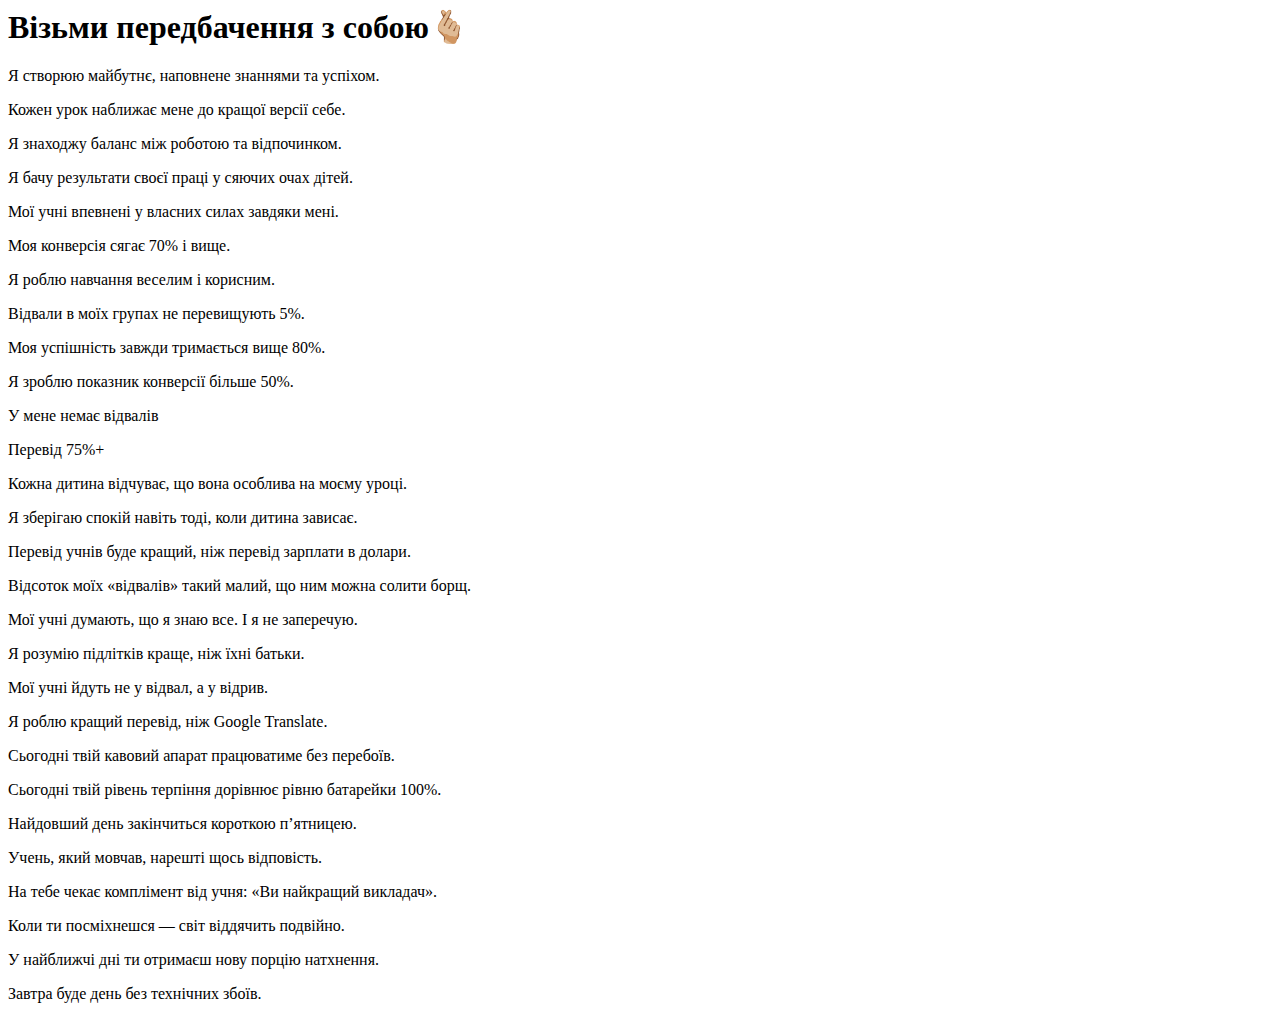
<file: afirm.html>
<html>
<head>
	<title>Афірмації на місяць</title>
	<link href="https://fonts.googleapis.com/css2?family=Montserrat:ital,wght@0,100..900;1,100..900&display=swap" rel="stylesheet">
	<link href = "stylesheet" href = "afirm.css"/>
     <link rel = "icon" href = "https://raw.githubusercontent.com/seal1iren/best-of-the-best/15ba69f6f048e6769732af4a199fcf936778a6db/2.svg">
</head>
<h1>Візьми передбачення з собою🫰🏼</h1>

<div class="cards">
	<div class="card down"><p>Я створюю майбутнє, наповнене знаннями та успіхом.</p></div>
	<div class="card down"><p>Кожен урок наближає мене до кращої версії себе.</p></div>
	<div class="card down"><p>Я знаходжу баланс між роботою та відпочинком.</p></div>
	<div class="card down"><p>Я бачу результати своєї праці у сяючих очах дітей.</p></div>
	<div class="card down"><p>Мої учні впевнені у власних силах завдяки мені.</p></div>
	<div class="card down"><p>Моя конверсія сягає 70% і вище.</p></div>
	<div class="card down"><p>Я роблю навчання веселим і корисним.</p></div>
	<div class="card down"><p>Відвали в моїх групах не перевищують 5%.</p></div>
	<div class="card down"><p>Моя успішність завжди тримається вище 80%.</p></div>
	<div class="card down"><p>Я зроблю показник конверсії більше 50%.</p></div>
	<div class="card down"><p>У мене немає відвалів</p></div>
	<div class="card down"><p>Перевід 75%+</p></div>
	<div class="card down"><p>Кожна дитина відчуває, що вона особлива на моєму уроці.</p></div>
	<div class="card down"><p>Я зберігаю спокій навіть тоді, коли дитина зависає.</p></div>
	<div class="card down"><p>Перевід учнів буде кращий, ніж перевід зарплати в долари.</p></div>
	<div class="card down"><p>Відсоток моїх «відвалів» такий малий, що ним можна солити борщ.</p></div>
	<div class="card down"><p>Мої учні думають, що я знаю все. І я не заперечую.</p></div>
	<div class="card down"><p>Я розумію підлітків краще, ніж їхні батьки.</p></div>
	<div class="card down"><p>Мої учні йдуть не у відвал, а у відрив.</p></div>
	<div class="card down"><p>Я роблю кращий перевід, ніж Google Translate.</p></div>
	<div class="card down"><p>Сьогодні твій кавовий апарат працюватиме без перебоїв.</p></div>
	<div class="card down"><p>Сьогодні твій рівень терпіння дорівнює рівню батарейки 100%.</p></div>
	<div class="card down"><p>Найдовший день закінчиться короткою п’ятницею.</p></div>
	<div class="card down"><p>Учень, який мовчав, нарешті щось відповість.</p></div>
	<div class="card down"><p>На тебе чекає комплімент від учня: «Ви найкращий викладач».</p></div>
	<div class="card down"><p>Коли ти посміхнешся — світ віддячить подвійно.</p></div>
	<div class="card down"><p>У найближчі дні ти отримаєш нову порцію натхнення.</p></div>
	<div class="card down"><p>Завтра буде день без технічних збоїв.</p></div>
</div>
	<script src="script.js"></script>
</html>
</file>
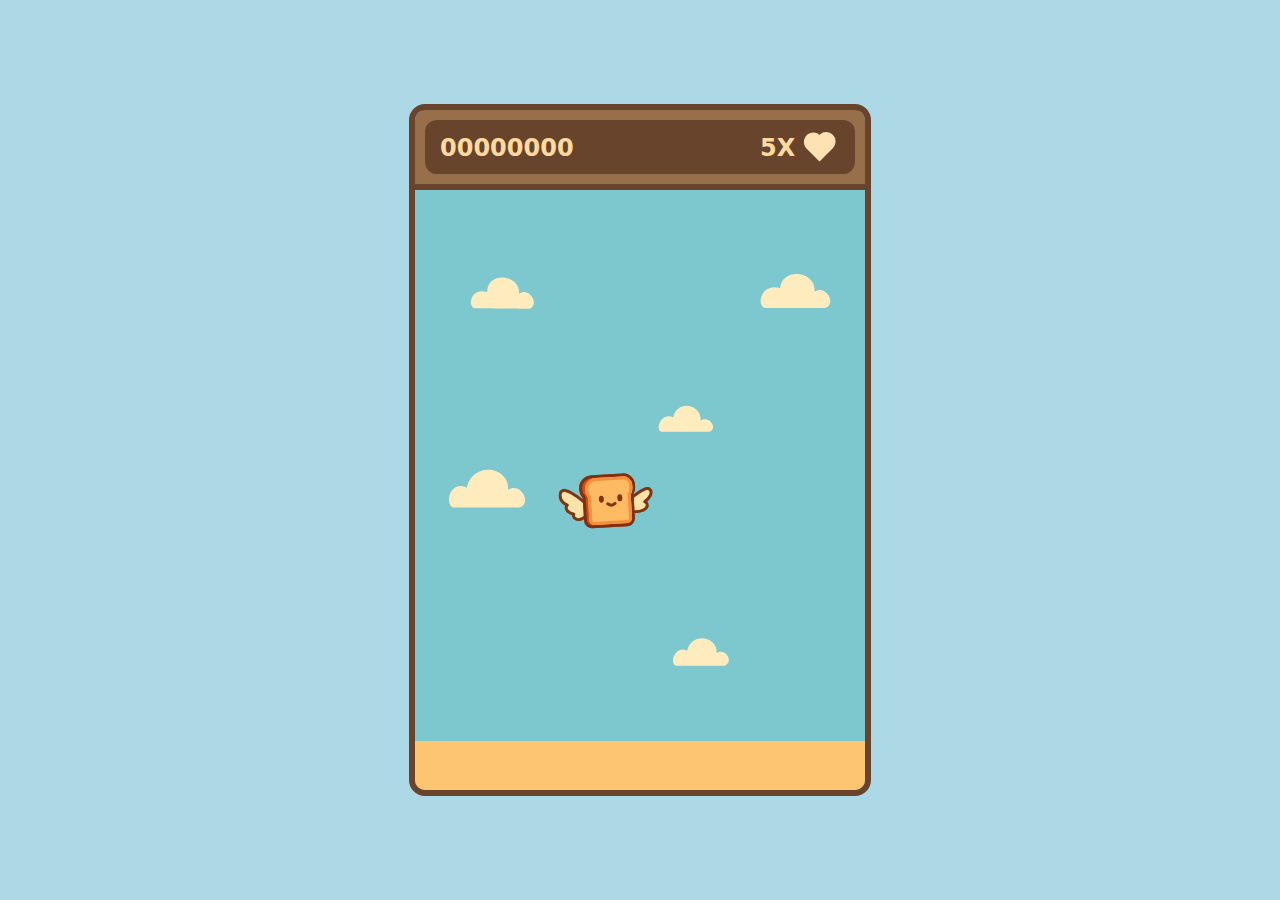
<file: game.html>
<html>
	<head>
		<link rel = "stylesheet" href = "game.css">
	</head>
<div class="frame">
	<svg id="game" xmlns="http://www.w3.org/2000/svg" xmlns:xlink="http://www.w3.org/1999/xlink" width="450" height="680" fill="none" viewBox="0 0 450 680">
		<path fill="#7DC8CF" d="M0 1h450v680H0z"/>
		<path fill="#976F4A" d="M0 0h450v80H0z"/>
		<path fill="#FDC571" d="M0 631h450v50H0z"/>
		<path fill="#67442B" d="M0 74h450v6H0z"/>
		<rect width="430" height="54" x="10" y="10" fill="#67442B" rx="12"/>
		<path xmlns="http://www.w3.org/2000/svg" fill="#FFE2B4" d="M391.652 25.303c3.524-3.523 9.148-3.665 12.842-.427l.017-.016.352-.334a9.407 9.407 0 0 1 13.285 13.286l-.333.352-13.303 13.303-13.304-13.304.016-.017c-3.238-3.695-3.097-9.318.428-12.843Z"/>
		<g fill="#FEDAA1" font="inherit" >
			<text id="score" x="25" y="46" >00000000</text>
			<text id="lives" x="345" y="46" font="inherit" ></text>
		</g>

		<path fill="#FEECBF" d="M104.139 183.699c1.5-19.5-32-23-32-1.5-15.5-5.5-20.5 13.5-12.5 16 14.5 0 43.5.5 55 .5 10.5-4-.5-22-10.5-15Zm295.5-2c1.642-21.263-33-24.5-34.5-3.5-18.5-6-24.258 16.956-15.5 19.682h60.837c11.495-4.362.111-23.815-10.837-16.182ZM93.078 379.908c1.792-23.22-34.939-29.209-41.439-2.209-16.5-8-22.677 16.903-13.12 19.88h66.384c12.543-4.763.121-26.007-11.825-17.671Zm192.561-69.209c1.295-16-22.804-22.105-27.5-3.5-11.919-5.513-18.639 12.448-11.736 14.5h47.954c9.061-3.282-.089-16.744-8.718-11Zm16 232.5c1.307-16.633-24.76-21.841-29.5-2.5-12.033-5.731-18.163 12.839-11.194 14.971h48.413c10.281-3.471.993-18.442-7.719-12.471Z"/>

		<g font-size="36" id="game-over-screen" pointer-events="none" visibility="hidden" >
			<text x="225" y="220" text-anchor="middle" stroke="#603719" stroke-width="10">GAME OVER</text>
			<text x="225" y="220" text-anchor="middle" fill="#f16f33">GAME OVER</text>
			<text id="final-score-info" x="225" y="260" text-anchor="middle" font-size="24" fill="white">Final Score: 0</text>
		</g>

		<!-- symbols -->
		<symbol id="toast" xmlns="http://www.w3.org/2000/svg" width="95" height="57" viewBox="0 0 95 57">
			<path class="toast__wings" fill="#FDE2A9" stroke="#7F3412" stroke-linejoin="round" stroke-width="3" d="M3.793 18.165c.905-.484 1.938-.526 2.887-.399 1.88.252 4.141 1.27 6.375 2.527 3.967 2.234 8.385 5.539 11.558 8.103l1.279 1.048.105.096a1.5 1.5 0 0 1 .424.87l1.47 11.701a1.5 1.5 0 0 1-.432 1.254c-3.981 3.94-8.147 4.232-10.628 2.541-1.168-.796-2.067-2.187-1.735-3.753.053-.25.135-.483.24-.702-1.743-.454-3.15-1.018-4.257-1.658-1.747-1.01-2.903-2.31-3.22-3.799-.292-1.363.181-2.602 1.058-3.47-1.424-.708-2.823-1.57-4-2.646-2.349-2.147-3.818-5.157-2.921-9.21l.05-.2c.265-.997.838-1.817 1.747-2.303Zm85.793-2.258c-1.486-.17-3.23.45-4.847 1.238-2.93 1.426-6.42 3.904-9.438 6.2l-1.26.971-.133.116a1.5 1.5 0 0 0-.448 1.1l.251 12.107a1.5 1.5 0 0 0 1.44 1.468c3.919.158 6.967-.368 9.192-1.296 2.19-.913 3.742-2.294 4.306-3.937.288-.837.307-1.725.002-2.556-.304-.828-.892-1.499-1.647-1.973a5.05 5.05 0 0 0-.67-.351 23.515 23.515 0 0 0 2.936-2.553c1.003-1.038 1.868-2.154 2.475-3.29.6-1.126.998-2.366.924-3.61-.055-.913-.297-1.79-.868-2.481-.595-.72-1.4-1.06-2.215-1.153Z"/>
			<mask id="a" fill="#fff">
				<path d="M63.941.713c6.616-.394 12.298 4.65 12.692 11.266l.12 2.016a12.94 12.94 0 0 1-1.657 7.165l1.421 23.884a8 8 0 0 1-7.51 8.461l-34.86 2.074a8 8 0 0 1-8.461-7.511l-1.343-22.575a12.946 12.946 0 0 1-3.543-8.17l-.06-1.017c-.427-7.167 5.038-13.323 12.204-13.75L63.941.714Z"/>
			</mask>
			<path fill="#C7511B" d="M63.941.713c6.616-.394 12.298 4.65 12.692 11.266l.12 2.016a12.94 12.94 0 0 1-1.657 7.165l1.421 23.884a8 8 0 0 1-7.51 8.461l-34.86 2.074a8 8 0 0 1-8.461-7.511l-1.343-22.575a12.946 12.946 0 0 1-3.543-8.17l-.06-1.017c-.427-7.167 5.038-13.323 12.204-13.75L63.941.714Z"/>
			<path fill="#7E3112" d="m63.941.713-.178-2.995.178 2.995Zm12.692 11.266-2.995.178 2.995-.178Zm.12 2.016 2.994-.178-2.994.178Zm-1.657 7.165-2.61-1.478a2.999 2.999 0 0 0-.385 1.656l2.995-.178Zm1.421 23.884 2.995-.178-2.995.178Zm-50.831 3.024-2.995.178 2.995-.178Zm-1.343-22.575 2.995-.178a3 3 0 0 0-.819-1.887l-2.176 2.065Zm-3.543-8.17-2.995.179 2.995-.179Zm-.06-1.017-2.995.178 2.994-.178Zm12.204-13.75-.178-2.994.178 2.995ZM63.941.714l.178 2.994a9 9 0 0 1 9.52 8.45l2.994-.178 2.995-.178c-.493-8.27-7.595-14.575-15.865-14.083l.178 2.995ZM76.633 11.98l-2.995.178.12 2.016 2.995-.178 2.994-.178-.12-2.016-2.994.178Zm.12 2.016-2.995.178a9.94 9.94 0 0 1-1.273 5.509l2.611 1.478 2.611 1.477a15.938 15.938 0 0 0 2.04-8.82l-2.994.178Zm-1.657 7.165-2.995.178 1.421 23.884 2.995-.178 2.995-.178L78.09 20.98l-2.995.178Zm1.421 23.884-2.995.178a5 5 0 0 1-4.694 5.288l.178 2.995.178 2.995c6.065-.361 10.689-5.57 10.328-11.634l-2.995.178Zm-7.51 8.461-.179-2.995-34.86 2.074.179 2.995.178 2.995 34.86-2.074-.179-2.995Zm-34.86 2.074-.178-2.995a5 5 0 0 1-5.288-4.694l-2.995.178-2.995.178c.361 6.064 5.57 10.688 11.634 10.328l-.178-2.995Zm-8.461-7.511 2.995-.178-1.343-22.576-2.995.179-2.995.178 1.343 22.575 2.995-.178Zm-1.343-22.575 2.176-2.065a9.946 9.946 0 0 1-2.724-6.283l-2.995.178-2.995.179a15.945 15.945 0 0 0 4.362 10.055l2.176-2.064Zm-3.543-8.17 2.995-.178-.06-1.017-2.996.178-2.994.178.06 1.018 2.995-.179Zm-.06-1.017 2.994-.178c-.328-5.513 3.875-10.249 9.389-10.577l-.179-2.994-.178-2.995c-8.82.525-15.546 8.1-15.021 16.922l2.994-.178Zm12.204-13.75.179 2.995L64.12 3.707 63.94.713l-.178-2.995L32.766-.438l.178 2.995Z" mask="url(#a)"/>
			<mask id="b" fill="#fff">
				<path d="M64.353 3.719a9 9 0 0 1 9.518 8.45l.177 2.969a10.949 10.949 0 0 1-1.721 6.587l1.39 23.368a5 5 0 0 1-4.694 5.288l-32.78 1.95a5 5 0 0 1-5.288-4.694l-1.362-22.894a10.953 10.953 0 0 1-2.882-6.789l-.058-.973c-.36-6.064 4.263-11.273 10.327-11.634L64.353 3.72Z"/>
			</mask>
			<path fill="#FEBB63" d="M64.353 3.719a9 9 0 0 1 9.518 8.45l.177 2.969a10.949 10.949 0 0 1-1.721 6.587l1.39 23.368a5 5 0 0 1-4.694 5.288l-32.78 1.95a5 5 0 0 1-5.288-4.694l-1.362-22.894a10.953 10.953 0 0 1-2.882-6.789l-.058-.973c-.36-6.064 4.263-11.273 10.327-11.634L64.353 3.72Z"/>
			<path fill="#F78E39" d="M64.353 3.719 64.175.724l.178 2.995Zm9.695 11.419 2.995-.178-2.995.178Zm-1.721 6.587-2.525-1.62a3 3 0 0 0-.47 1.799l2.995-.179Zm1.39 23.368 2.995-.178-2.995.178Zm-4.694 5.288.178 2.995-.178-2.995Zm-32.78 1.95.178 2.995-.178-2.995Zm-5.288-4.694-2.995.178 2.995-.178Zm-1.362-22.894 2.994-.178a3 3 0 0 0-.787-1.853l-2.207 2.031Zm-2.882-6.789-2.995.178 2.995-.178ZM36.98 5.347l-.179-2.994.178 2.994ZM64.352 3.72l.178 2.995a6 6 0 0 1 6.346 5.633l2.994-.178 2.995-.179C76.473 5.375 70.79.33 64.175.724l.178 2.995Zm9.518 8.45-2.994.178.176 2.969 2.995-.178 2.995-.178-.177-2.97-2.995.178Zm.177 2.969-2.995.178a7.949 7.949 0 0 1-1.25 4.789l2.524 1.62 2.524 1.621a13.947 13.947 0 0 0 2.192-8.386l-2.995.178Zm-1.721 6.587-2.995.178 1.39 23.368 2.995-.178 2.995-.178-1.39-23.368-2.995.178Zm1.39 23.368-2.995.178a2 2 0 0 1-1.877 2.116l.178 2.994.178 2.995a8 8 0 0 0 7.51-8.46l-2.994.177Zm-4.694 5.288-.178-2.994-32.78 1.95.178 2.994.178 2.995 32.78-1.95-.178-2.995Zm-32.78 1.95-.178-2.994a2 2 0 0 1-2.116-1.878l-2.994.178-2.995.179a8 8 0 0 0 8.46 7.51l-.177-2.995Zm-5.288-4.694 2.994-.178-1.361-22.894-2.995.178-2.995.178 1.362 22.894 2.995-.178Zm-1.362-22.894 2.207-2.031a7.954 7.954 0 0 1-2.094-4.936l-2.995.178-2.995.178a13.953 13.953 0 0 0 3.669 8.642l2.208-2.031Zm-2.882-6.789 2.995-.178-.058-.973-2.995.178-2.995.178.058.973 2.995-.178Zm-.058-.973 2.995-.178a8 8 0 0 1 7.51-8.461l-.178-2.995-.178-2.994C29.084 2.812 23.2 9.44 23.658 17.159l2.995-.178ZM36.98 5.347l.178 2.995 27.373-1.628-.178-2.995-.178-2.995-27.373 1.629.178 2.994Z" mask="url(#b)"/>
			<path stroke="#7F3412" stroke-linecap="round" stroke-linejoin="round" stroke-width="3" d="M49.28 31.137c2.615 1.848 5.61 1.67 7.488-.445"/>
			<g class="toast__eyes">
				<ellipse cx="61.42" cy="25.123" fill="#7F3412" rx="2.5" ry="3.5" transform="rotate(-3.404 61.42 25.123)"/>
				<ellipse cx="42.994" cy="26.502" fill="#7F3412" rx="2.5" ry="3.5" transform="rotate(-3.404 42.994 26.502)"/>
			</g>
		</symbol>
	</svg>
</div>
	<script>
		class Game {
	constructor() {
		this.svg = document.getElementById('game')
		this.toastSymbolId = '#toast'
		this.scoreEl = document.getElementById('score')
		this.livesEl = document.getElementById('lives')
		this.finalScoreInfoEl = document.getElementById('final-score-info')
		this.gameOverScreenEl = document.getElementById('game-over-screen')
		this.toasts = []
		this.score = 0
		this.spawnInterval = 2000
		this.remainingLives = 5
		this.gameOver = false
		this.gameStartTime = performance.now()

		this.loop = this.loop.bind(this)
		this.spawnToast()
		this.startSpawnTimer()
		this.updateLives()
		requestAnimationFrame(this.loop)
	}

	startSpawnTimer() {
		if (this.spawnTimer) {
			clearInterval(this.spawnTimer)
		}
		
		const gameTimeSeconds = (performance.now() - this.gameStartTime) / 1000
		this.spawnInterval = Math.max(500, 2000 - Math.floor(gameTimeSeconds / 10) * 100)
		
		this.spawnTimer = setInterval(() => {
			if (!this.gameOver) {
				this.spawnToast()
				
				this.startSpawnTimer()
			}
		}, this.spawnInterval)
	}

	spawnToast() {
		if (this.gameOver) return

		const startX = Math.random() * 350 + 25
		const endX = Math.random() * 350 + 25
		const peakY = 200 + Math.random() * 50

		const toast = document.createElementNS('http://www.w3.org/2000/svg', 'use')
		toast.setAttribute('href', this.toastSymbolId)
		toast.setAttribute('class', 'toast')
		toast.setAttribute('x', startX)
		toast.setAttribute('y', 680)
		this.svg.appendChild(toast)

		const toastObj = {
			el: toast,
			startX,
			endX,
			startY: 680,
			peakY,
			startTime: performance.now(),
			duration: 3000,
			clicked: false,
			upwardSpeed: -8,
			reachedBottom: false
		}

		toast.addEventListener('pointerdown', () => {
			if (!this.gameOver && !toastObj.clicked) {
				this.score += 1
				this.scoreEl.textContent = this.score.toString().padStart(8, '0')
				toastObj.clicked = true
			}
		})

		this.toasts.push(toastObj)
	}

	checkGameOver() {
		if (this.remainingLives <= 0) {
			this.gameOver = true
			clearInterval(this.spawnTimer)

			this.gameOverScreenEl.setAttribute('visibility','visible')
			this.finalScoreInfoEl.textContent = `Final Score: ${this.score}`
		}
	}

	loop(timestamp) {
		if (this.gameOver) {
			requestAnimationFrame(this.loop)
			return
		}

		this.toasts = this.toasts.filter(toast => {
			const t = (timestamp - toast.startTime) / toast.duration

			if (toast.clicked) {
				const currentY = parseFloat(toast.el.getAttribute('y'))
				const newY = currentY + toast.upwardSpeed
				toast.el.setAttribute('y', newY)
				toast.el.setAttribute('pointer-events', 'none')
				if (newY < -50) {
					toast.el.remove()
					return false
				}
			} else {

				if (t > 1) {

					if (!toast.reachedBottom) {
						this.remainingLives--
						this.updateLives()
						this.checkGameOver()
						toast.reachedBottom = true
					}
					toast.el.remove()
					return false
				}

				const x = toast.startX + (toast.endX - toast.startX) * t
				const y = toast.startY - (4 * t * (1 - t)) * (toast.startY - toast.peakY)

				toast.el.setAttribute('x', x)
				toast.el.setAttribute('y', y)
			}

			return true
		})

		requestAnimationFrame(this.loop)
	}
	
	updateLives(){
			this.livesEl.textContent = `${this.remainingLives}X`
	}
	
}


const game = new Game()
	</script>
</html>
</file>
<file: afirm.css>
body {
	  box-sizing: border-box;
		background-color: #62257A;
		font-family: 'Lilita One', cursive;
	  padding:30px;
}

.randomSuit {
	position: absolute;
	left: 50px;
	top: 50px;
}

h1{
	text-align:center;
	margin:60px auto;
	font-size:40px;
	color: white;
	font-family:'Montserrat', sans-serif;
}

.card {
	background-color: #fff;
background-image: url("data:image/svg+xml,%3Csvg width='100' height='20' viewBox='0 0 100 20' xmlns='http://www.w3.org/2000/svg'%3E%3Cpath d='M21.184 20c.357-.13.72-.264 1.088-.402l1.768-.661C33.64 15.347 39.647 14 50 14c10.271 0 15.362 1.222 24.629 4.928.955.383 1.869.74 2.75 1.072h6.225c-2.51-.73-5.139-1.691-8.233-2.928C65.888 13.278 60.562 12 50 12c-10.626 0-16.855 1.397-26.66 5.063l-1.767.662c-2.475.923-4.66 1.674-6.724 2.275h6.335zm0-20C13.258 2.892 8.077 4 0 4V2c5.744 0 9.951-.574 14.85-2h6.334zM77.38 0C85.239 2.966 90.502 4 100 4V2c-6.842 0-11.386-.542-16.396-2h-6.225zM0 14c8.44 0 13.718-1.21 22.272-4.402l1.768-.661C33.64 5.347 39.647 4 50 4c10.271 0 15.362 1.222 24.629 4.928C84.112 12.722 89.438 14 100 14v-2c-10.271 0-15.362-1.222-24.629-4.928C65.888 3.278 60.562 2 50 2 39.374 2 33.145 3.397 23.34 7.063l-1.767.662C13.223 10.84 8.163 12 0 12v2z' fill='%23003df6' fill-opacity='0.4' fill-rule='evenodd'/%3E%3C/svg%3E");
	left: 44%;
	top: 33%;
	transform: rotateX(60deg) rotateY(0deg) rotateZ(-45deg) translateY(0);
	position: absolute;
	width: 200px;
	height: 300px;
	border-radius: 10px;
	transition: all 700ms;
	border: 1px solid #ccc;
	cursor: pointer;
	border-bottom-color: #933;
	box-shadow: -10px 40px 20px 2px rgba(0,0,0,0);
	
	&.opened {
		transform: scale(1.5) rotateX(0) rotateY(180deg) rotateZ(0) translateY(0) !important;
		box-shadow: 0 10px 24px rgba(0,0,0,0.2);
	}
	&.is-removed {
		transform: translateY(100%) !important;
	}
}

.card:first-child {
	box-shadow: 12px 12px 0px 12px rgba(0,0,0,0.3);
}

.card.down:last-child:hover {
	transform: rotateX(60deg) rotateY(0deg) rotateZ(-45deg) translateZ(50px) !important;
	box-shadow: -10px 40px 20px 2px rgba(0,0,0,0.2);
}

.cards {
	height: auto;
	width: auto;
}

div p{
	transform:scaleX(-1);
	padding:20px;
	text-align: center;
	width:160px;
	margin-top: 50%;
	align-items:center;
}
</file>
<file: game.css>
:root {
	background-color: #7DC8CF;
	font-family: system-ui;
	font-variant-numeric: tabular-nums;
}

*,
:after,
:before {
	box-sizing: border-box;
}

svg {
	display: block;
	font-size: 1.5rem;
	font-weight: 900;
	max-width: 100%;
	height: auto;
	max-height: 100%;
}


body {
	height: 100vh;
	margin: 0;
	display: grid;
	place-items: center;
	background: lightblue;
}

.frame {
	border: 6px solid #67442b;
	border-radius: 16px;
	background: #67442b;
	// max-height: 100vh;
}

#game {
	border-radius: 10px;
	user-select: none;
}

.toast {
	cursor: pointer;

	&__wings {
		animation: wings-flapping linear infinite .4s;
		transform-origin: center 85%;
		pointer-events: none;
	}

	&__eyes {
		animation: blink linear infinite 2s;
		transform-origin: 15px;
	}

}

@keyframes wings-flapping {
	0%,
	100% {
		scale: 1 1;
	}
	50% {
		scale: 1 .8;
	}
}

@keyframes blink {
	0%,90% {
		scale: 1 1;
	}
	100% {
		scale: 1 0;
	}
}
</file>
